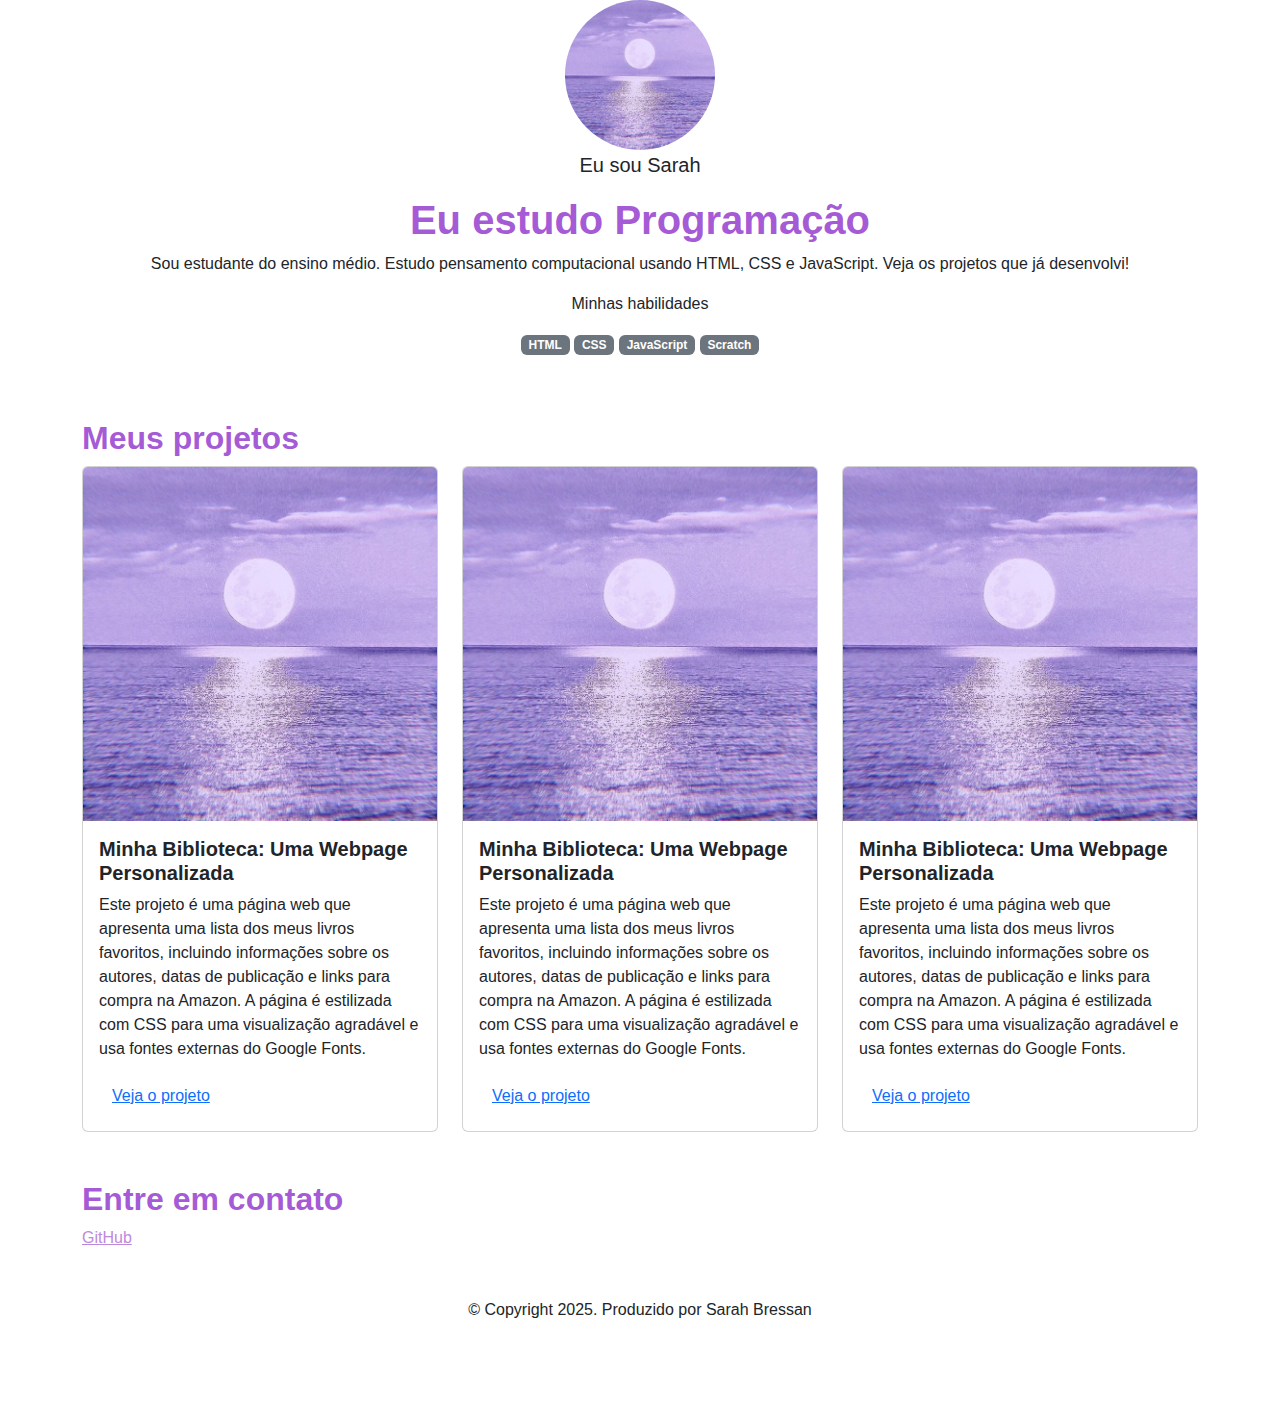
<file: Aula-1-main/Aula 4/Aula-1-main/Aula 2/Sarah Bressan/index.html>
<!DOCTYPE html>
<html lang="pt-br">
  <head>
    <meta charset="UTF-8" />
    <meta name="viewport" content="width=device-width, initial-scale=1.0" />
    <link href="https://cdn.jsdelivr.net/npm/bootstrap@5.3.3/dist/css/bootstrap.min.css" rel="stylesheet" integrity="sha384-QWTKZyjpPEjISv5WaRU9OFeRpok6YctnYmDr5pNlyT2bRjXh0JMhjY6hW+ALEwIH"  crossorigin="anonymous"  />
    <link rel="stylesheet" href="style.css" />
    <title>Meu portifólio</title>
  </head>
  <body>
    <header class="container text-center">
    <img src="img/logo.jpeg" 
    alt="avatar da Fernanda" 
    class="rounded-circle" 
    width="150"
    height="150"
    srcset="" />
    <p class="lead">Eu sou Sarah</p>
    <h1>Eu estudo Programação</h1>  
    <p>
      Sou estudante do ensino médio. Estudo pensamento
      computacional usando HTML, CSS e JavaScript. Veja os projetos que já
      desenvolvi!
    </p>
    <p>Minhas habilidades</p>
    <div>
      <p class="badge text-bg-secondary">HTML</p>
      <p class="badge text-bg-secondary">CSS</p>
      <p class="badge text-bg-secondary">JavaScript</p>
      <p class="badge text-bg-secondary">Scratch</p>
    </div>
  </header>
  <main class="container mt-5">
    <h2>Meus projetos</h2>
    <div class="row">
      <!-- Projeto 1 -->
    <div class="col-md-4">
      <div class="card">
        <img 
        src="img/logo.jpeg" 
        class="card-img-top" 
        alt="Imagem do projeto de biblioteca virtual" 
        />
        <div class="card-body">
          <h5 class="card-title">Minha Biblioteca: Uma Webpage Personalizada</h5>
          <p class="card-text">
            Este projeto é uma página web que apresenta uma lista dos meus livros
      favoritos, incluindo informações sobre os autores, datas de publicação e
      links para compra na Amazon. A página é estilizada com CSS para uma
      visualização agradável e usa fontes externas do Google Fonts.
          </p>
          <button type="button" class="btn btn-link" data-bs-toggle="modal" data-bs-target="modal1">Veja o projeto</button>
        </div>
      </div>
    </div>
    <!-- Projeto 2 -->
    <div class="col-md-4">
      <div class="card">
        <img 
        src="img/logo.jpeg" 
        class="card-img-top" 
        alt="Imagem do projeto de biblioteca virtual" 
        />
        <div class="card-body">
          <h5 class="card-title">Minha Biblioteca: Uma Webpage Personalizada</h5>
          <p class="card-text">
            Este projeto é uma página web que apresenta uma lista dos meus livros
      favoritos, incluindo informações sobre os autores, datas de publicação e
      links para compra na Amazon. A página é estilizada com CSS para uma
      visualização agradável e usa fontes externas do Google Fonts.
          </p>
          <button type="button" class="btn btn-link" data-bs-toggle="modal" data-bs-target="modal2">Veja o projeto</button>
        </div>
      </div>
    </div>
<!-- Projeto 3 -->
<div class="col-md-4">
  <div class="card">
    <img 
    src="img/logo.jpeg" 
    class="card-img-top" 
    alt="Imagem do projeto de biblioteca virtual" 
    />
    <div class="card-body">
      <h5 class="card-title">Minha Biblioteca: Uma Webpage Personalizada</h5>
      <p class="card-text">
        Este projeto é uma página web que apresenta uma lista dos meus livros
  favoritos, incluindo informações sobre os autores, datas de publicação e
  links para compra na Amazon. A página é estilizada com CSS para uma
  visualização agradável e usa fontes externas do Google Fonts.
      </p>
      <button type="button" class="btn btn-link" data-bs-toggle="modal" data-bs-target="modal3">Veja o projeto</button>
    </div>
  </div>
</div>
</div>
  </main>


  
  <footer class="container py-5">
    <h2>Entre em contato</h2>
    <div>
      <a href="https://github.com/Sarah-Bressan">GitHub</a>
    </div>
    <p class="my-5 text-center">© Copyright 2025. Produzido por Sarah Bressan</p>
  </footer>
    <script
    src="https://cdn.jsdelivr.net/npm/bootstrap@5.3.3/dist/js/bootstrap.bundle.min.js"
    integrity="sha384-YvpcrYf0tY3lHB60NNkmXc5s9fDVZLESaAA55NDzOxhy9GkcIdslK1eN7N6jIeHz"
    crossorigin="anonymous"
    ></script>
  </body>
</html>
</file>
<file: Aula-1-main/Aula 4/Aula-1-main/Aula 2/Sarah Bressan/style.css>
@import url("https://fonts.googleapis.com/css2?family=Chakra+Petch:ital,wght@0,300;0,400;0,500;0,600;0,700;1,300;1,400;1,500;1,600;1,700&display=swap");

:root {
    --cor-principal: #bd8adb;
    --cor-secundaria: #9f51d3ef;
    --cor-destaque: #623181;
}

body {
    font-family: "Raleway", sans-serif;
  }

  h1, h2, h5 {
    color: var(--cor-secundaria);
    font-weight: 700;
}

footer a {
    color: var(--cor-principal)
}

footer a:hover {
    color: var(--cor-destaque);
}
</file>
